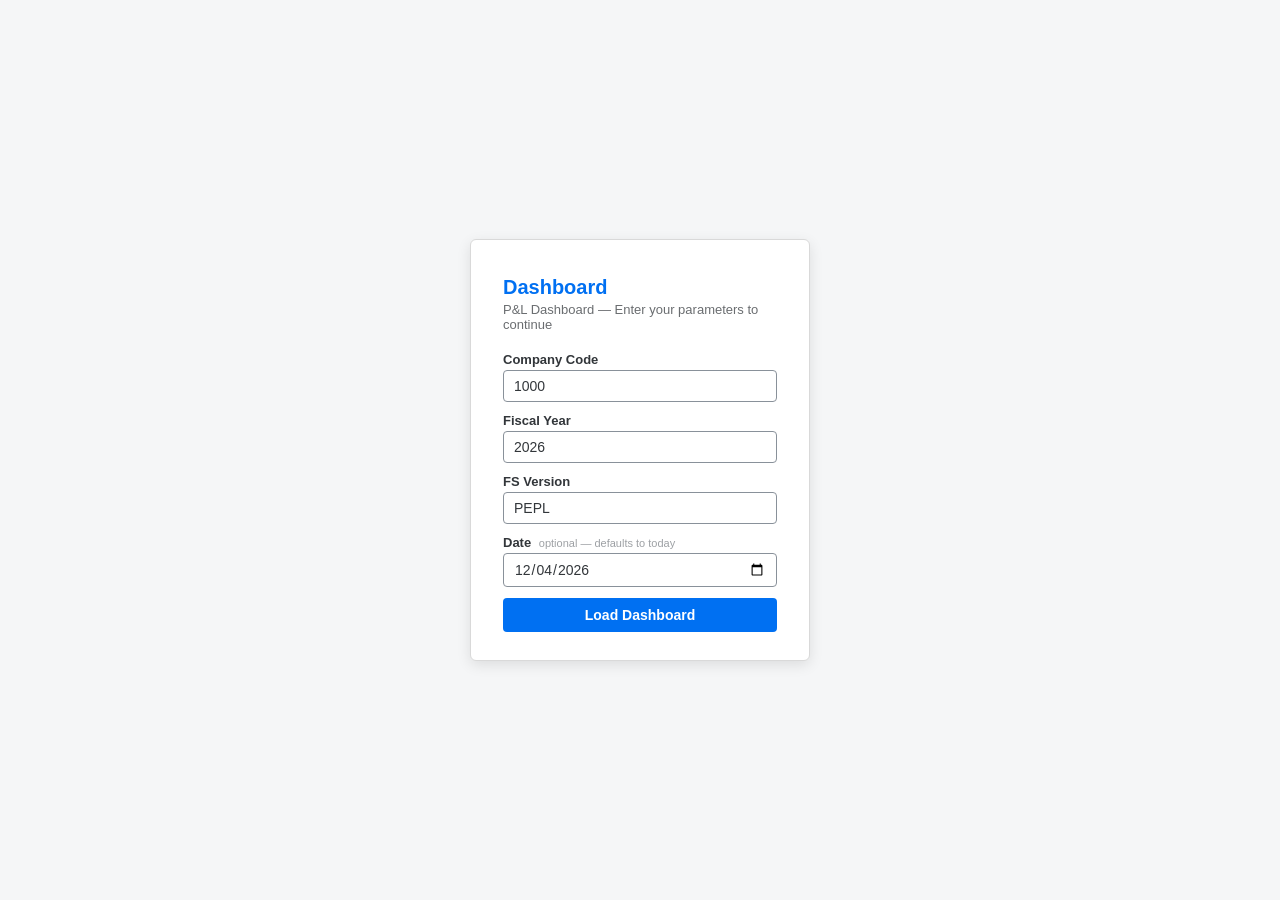
<file: zfidash/index.html>
<!DOCTYPE html>
<html lang="en">
<head>
  <meta charset="UTF-8">
  <meta name="viewport" content="width=device-width, initial-scale=1.0">
  <title>Dashboard &ndash; P&amp;L Dashboard</title>
  <link rel="icon" type="image/webp" href="../PELOGO.webp" />
  <link rel="icon" type="image/png" href="../favicon.png" />
  <link rel="stylesheet" href="css/style.css">
</head>
<body>

<div id="login-screen">
  <div class="login-box">
    <div class="login-logo" id="login-brand">Dashboard</div>
    <div class="login-sub">P&amp;L Dashboard &mdash; Enter your parameters to continue</div>
    <label>Company Code</label>
    <input type="text" id="inp-bukrs" placeholder="e.g. 1000" maxlength="4" />
    <label>Fiscal Year</label>
    <input type="text" id="inp-year" placeholder="e.g. 2026" maxlength="4" />
    <label>FS Version</label>
    <input type="text" id="inp-versn" placeholder="e.g. PEPL" maxlength="4" />
    <label class="opt-label">Date <span class="opt-hint">optional &mdash; defaults to today</span></label>
    <input type="date" id="inp-date" />
    <button class="login-btn" onclick="doLogin()">Load Dashboard</button>
    <div class="login-err" id="login-err"></div>
  </div>
</div>

<header>
  <div class="shell-title"><b id="hdr-brand" style="font-weight:inherit">Dashboard</b> <span>P&amp;L Dashboard</span></div>
  <div class="shell-right">
    <div class="shell-seg" id="cur-unit" role="group" aria-label="Currency format">
      <button type="button" data-unit="A" onclick="setUnit('A')">Absolute</button>
      <button type="button" data-unit="L" onclick="setUnit('L')">Lakhs</button>
      <button type="button" data-unit="C" onclick="setUnit('C')">Crores</button>
    </div>
    <span class="shell-badge date" id="hdr-date"></span>
    <span class="shell-badge" id="hdr-year"></span>
    <button class="shell-btn" onclick="changeParams()">Change</button>
    <button class="shell-btn primary" onclick="loadPL()">Refresh</button>
  </div>
</header>

<main>
  <div class="err-bar" id="err-bar"></div>

  <div class="date-group">
    <div class="tile-grid" id="grid-A">
      <div class="loading-msg">Loading&hellip;</div>
    </div>
  </div>

  <div class="date-group">
    <div class="section-hdr">
      <div class="section-hdr-label">Till Previous Date</div>
      <div class="section-hdr-line"></div>
    </div>
    <div class="tile-grid" id="grid-B">
      <div class="loading-msg">Loading&hellip;</div>
    </div>
  </div>

  <div class="date-group">
    <div class="section-hdr">
      <div class="section-hdr-label">For Date</div>
      <div class="section-hdr-line"></div>
    </div>
    <div class="tile-grid" id="grid-C">
      <div class="loading-msg">Loading&hellip;</div>
    </div>
  </div>
</main>

<script src="js/dashboard.js"></script>
</body>
</html>
</file>
<file: zfidash/css/style.css>
/* SAP Fiori Horizon – PL Dashboard — Sub-card Redesign */
/* Change log (this session):
   - Sub-card expand: hover-only. attachSubCardToggle() and .sub-card--expanded
     removed from JS entirely. All expand animation driven by CSS :hover.
   - Tile popup: fixed "only opens once" bug. openPopup() now strips is-visible,
     forces reflow via void offsetHeight, then re-adds is-visible so the browser
     always sees a fresh 0→1 opacity/transform transition on every open.
     ESC listener guarded with _escBound flag — registered only once.
   - All other rules unchanged from previous session. */

/* DASH v17 CHANGE LOG (10 Nov 2026):
   Reason: the Open / WIP "Till Previous Month" cards (company 3000) were stretched to the height of the
   Sales Order stack beside them, and two new Sales Order tiles (TEXMO, Motors) were needed.
   CSS only, new block at the very bottom of this file.
   1. .po-so-grid > .prod-order-card: align-self start + padding 6/10/8, so the two cards keep their
      natural (small) height instead of stretching.
   2. (.dash-so-row, a separate TEXMO / Motors tile row, was added here first and removed again in v18.) */

/* DASH v18 CHANGE LOG (10 Nov 2026, later):
   Reason: TEXMO / Motors belong inside the Production Order tile, not in separate tiles.
   CSS: new block at the very bottom of this file.
   1. .po-so-grid gets a third row (rows: auto auto 1fr). The two split cards (.so-split-card, built by
      soSplitCard() in dashboard.js) sit in row 3 under the Open / WIP cards: .po-so-split-cur column 1,
      .po-so-split-prev column 2. The Sales Order stack (column 3) spans rows 2-3, its two cards share
      the height, so all bottoms line up.
   2. Split card = period title + two rows (.so-split-row): name left (.so-split-name 11px), "qty / value"
      right (.so-split-val 13px bold, no wrap). Popup copy 12px / 16px.
   3. Phones: one column, split cards keep the stacked layout (title on top, two rows below). */

/* DASH v14 CHANGE LOG (1 Nov 2026, mobile fit):
   Reason: the dashboard must fit a phone screen perfectly. Desktop looks unchanged.
   CSS only, no JS / HTML change. Only the "Responsive" block at the bottom was replaced.
   1. Grids use minmax(0,1fr) so wide content (long values) can no longer push the page wider
      than the screen. html/body overflow-x hidden as a safety net.
   2. Touch devices (@media hover:none): hover zoom, shadow and font bumps are switched off.
      They caused jumpy layout when tapping a card on a phone.
   3. Phone header: not sticky, compact, the Absolute / Lakhs / Crores switch and the buttons
      get their own full-width row.
   4. Production Order cards become a label-left / value-right row on phones.
   5. Payables & Receivables table scrolls sideways inside its tile (min-width 440px).
   6. Ageing Mix: label + total on one line, bar below it.
   7. Login inputs 16px on phones so iOS does not auto-zoom on focus.
   8. Popup fonts reduced a bit on phones. */

/* DASH v13 CHANGE LOG (1 Nov 2026, later still):
   1. .shell-select (dropdown) replaced by .shell-seg: three joined buttons in the header,
      light on black, the active one (.is-active) has a solid white background with black text. */

/* DASH v11 CHANGE LOG (1 Nov 2026):
   1. New .shell-select: the currency dropdown in the header (after Refresh). Same look as the
      header buttons (light on black); options get a black background so they stay readable.
   2. The old in-tile .cur-sw switch rules were removed (switch no longer exists). */

/* DASH v10 CHANGE LOG (31 Oct 2026, night):
   1. New .stk-row (Finished Goods / Raw Materials inside the Stock Value card): label left, value
      right, 1px line between the rows like .pvs-row. Padding 6px 0 replaces the old inline margin-top.
      .stk-row .sub-val-label has margin-bottom 0 so the row is vertically centred. */

/* DASH v9 CHANGE LOG (31 Oct 2026, evening):
   1. Header background is now black. Title / sub text red (brighter red #ff4d4d, the dashboard red
      #bb0000 is too dark on black). Badges and buttons are back to light-on-dark (white text,
      translucent white background), as before v8.
   2. Revenue, Production & Purchase: .pvs-row padding 7 -> 10px (more line space).
   3. Left column now matches the height of the right column: .tile--fill on the Production Order
      tile. The tile and its two card rows stretch into the free space, card text stays centred.
      Only the dashboard copy stretches, the popup copy keeps its natural size.
   4. Footer removed from index.html (the footer {} rule below is now unused, harmless). */

/* DASH v8 CHANGE LOG (31 Oct 2026, later):
   1. Header: white background, red text, taller (min-height 46 -> 64), title font 15 -> 22px,
      sub text 13 -> 16px. Badges and buttons switched from white-on-dark to dark-on-light so they
      stay readable on the white header. Light shadow + bottom border instead of the dark shadow.
   2. Revenue, Production & Purchase tile: .pvs-label 11 -> 13px, .pvs-val 13 -> 15px, row padding
      3 -> 7px (more line space). Hover sizes 12/15 -> 14/17, popup sizes 12/15 -> 14/17.
   3. .ag-row label column 64 -> 86px because "Receivable" is longer than "Creditors". */

/* DASH v7 CHANGE LOG (31 Oct 2026):
   1. Red headings: .section-label, .tile-hdr-title and .tile-popup-hdr-title now use #bb0000.
      Sub-card titles and the Production Order month sub-headings are NOT changed.
   2. New ageing table (Creditors / Debtors in one table): .age-wrap, .age-table, .age-th, .age-lbl, .age-num.
   3. New currency switch (Absolute / Lakhs / Crores): .cur-sw. Used only in the ageing table tile.
   4. .tile--grow: the inner [data-host] wrapper of the Ageing Mix tile also stretches, so the
      bars still fill the free space after the chart was moved into a host div (needed for the switch refresh).
   5. Merged Revenue / Production / Purchase tile uses the existing .pvs-row rules, no new CSS needed. */

/* COLOUR + HEIGHT CHANGE LOG (27 Oct 2026, late):
   1. Ageing Mix colours: up to 60 days grey-blue -> light green (.ag-a),
      60 - 120 days orange -> yellow (.ag-b), > 120 days stays red (.ag-c).
   2. .prod-order-row padding 6/8 -> 8/10, so the Production Order tile is about 3% taller
      (2 rows x 4px). The Ageing Mix tile on the right absorbs the difference. */

/* RIGHT COLUMN FILL CHANGE LOG (27 Oct 2026, evening):
   1. .dash-two-col align-items start -> stretch: both columns get the same height.
   2. .tile--grow: last tile of the right column (Ageing Mix) grows into the free space.
   3. .cost-line: COGM % as one line inside the Stock & Rejection & Cost tile.
   4. .ag-* : Ageing Mix chart (pure CSS bars, scales with the tile height). */

/* COMPACT LAYOUT CHANGE LOG (27 Oct 2026):
   Reason: all tiles should fit one screen without losing the airy look.
   Only vertical spacing was reduced, horizontal spacing and font sizes are unchanged
   (except the Production Order hover size).
   1. main padding, .section-label margin, .dash-two-col / .dash-col gaps tightened.
   2. .tile-hdr padding 13/11 -> 9/8 (empty band under each heading removed).
   3. .sub-row and .prod-order-row vertical padding 12/14 -> 8/10 (prod order 6/8).
   4. .sub-card padding 10/12 -> 8/10, .sub-card-hdr margin-bottom 8 -> 4.
   5. Production Order hover calmed: no lift / scale, value 28px -> 17px on hover
      (popup keeps its own bigger size). */

*,
*::before,
*::after {
  box-sizing: border-box;
  margin: 0;
  padding: 0;
}

body {
  font-family: "72", "72full", Arial, Helvetica, sans-serif;
  font-size: 14px;
  background: #eef0f2;
  color: #1b3a52;
  min-height: 100vh;
}

/* ── Login ── */
#login-screen {
  position: fixed;
  inset: 0;
  background: #f5f6f7;
  display: flex;
  align-items: center;
  justify-content: center;
  z-index: 999;
}
.login-box {
  background: #fff;
  border: 1px solid #d9d9d9;
  border-radius: 6px;
  padding: 36px 32px 28px;
  width: 340px;
  box-shadow: 0 4px 14px rgba(0, 0, 0, 0.1);
}
.login-logo {
  font-size: 20px;
  font-weight: 700;
  color: #0070f2;
  margin-bottom: 3px;
}
.login-sub {
  font-size: 13px;
  color: #6a6d70;
  margin-bottom: 20px;
}
.login-box label,
.login-box .opt-label {
  font-size: 13px;
  font-weight: 700;
  color: #32363a;
  display: block;
  margin-bottom: 3px;
}
.opt-hint {
  font-size: 11px;
  font-weight: 400;
  color: #9da0a4;
  margin-left: 4px;
}
.login-box input {
  width: 100%;
  border: 1px solid #89919a;
  border-radius: 4px;
  padding: 7px 10px;
  font-size: 14px;
  font-family: inherit;
  color: #32363a;
  background: #fff;
  margin-bottom: 11px;
  outline: none;
  transition: border-color 0.15s;
}
.login-box input:focus {
  border-color: #0070f2;
  box-shadow: 0 0 0 2px rgba(0, 112, 242, 0.15);
}
.login-btn {
  width: 100%;
  background: #0070f2;
  color: #fff;
  border: none;
  padding: 9px;
  border-radius: 4px;
  font-size: 14px;
  font-weight: 700;
  cursor: pointer;
  font-family: inherit;
  transition: background 0.15s;
}
.login-btn:hover {
  background: #0060cc;
}
.login-err {
  color: #bb0000;
  font-size: 13px;
  margin-top: 7px;
  display: none;
}

/* ── Shell Header ── */
header {
  background: #000;
  min-height: 64px;
  padding: 0 20px;
  display: flex;
  align-items: center;
  justify-content: space-between;
  flex-wrap: wrap;
  gap: 5px;
  position: sticky;
  top: 0;
  z-index: 10;
  box-shadow: 0 2px 6px rgba(0, 0, 0, 0.28);
}
.shell-title {
  font-size: 22px;
  font-weight: 700;
  color: #ff4d4d;
  white-space: nowrap;
  padding: 14px 0;
  display: flex;
  align-items: center;
  gap: 12px;
}
.shell-title span {
  color: #ff4d4d;
  opacity: 0.85;
  font-weight: 400;
  margin-left: 8px;
  font-size: 16px;
}
.shell-title em {
  color: #ff4d4d;
  font-style: normal;
}
.shell-right {
  display: flex;
  gap: 6px;
  align-items: center;
  flex-wrap: wrap;
}
.shell-badge {
  font-size: 13px;
  font-weight: 600;
  padding: 5px 11px;
  border-radius: 4px;
  color: #fff;
  background: rgba(255, 255, 255, 0.12);
  border: 1px solid rgba(255, 255, 255, 0.22);
  white-space: nowrap;
  display: flex;
  align-items: center;
  gap: 5px;
}
.shell-badge.date {
  font-weight: 400;
}
.shell-badge svg {
  opacity: 0.75;
}
.shell-btn {
  border: 1px solid rgba(255, 255, 255, 0.35);
  background: transparent;
  color: #fff;
  padding: 5px 13px;
  border-radius: 4px;
  font-size: 13px;
  font-weight: 600;
  cursor: pointer;
  font-family: inherit;
  transition: background 0.15s;
}
.shell-btn:hover {
  background: rgba(255, 255, 255, 0.12);
}
.shell-btn.primary {
  background: rgba(255, 255, 255, 0.16);
}
.shell-btn.primary:hover {
  background: rgba(255, 255, 255, 0.26);
}

.shell-seg {
  display: inline-flex;
  border: 1px solid rgba(255, 255, 255, 0.35);
  border-radius: 4px;
  overflow: hidden;
}
.shell-seg button {
  border: none;
  border-right: 1px solid rgba(255, 255, 255, 0.35);
  background: transparent;
  color: #fff;
  padding: 5px 13px;
  font-size: 13px;
  font-weight: 600;
  font-family: inherit;
  cursor: pointer;
  transition:
    background 0.15s,
    color 0.15s;
}
.shell-seg button:last-child {
  border-right: none;
}
.shell-seg button:hover {
  background: rgba(255, 255, 255, 0.14);
}
.shell-seg button.is-active {
  background: #fff;
  color: #000;
}

/* ── Main ── */
main {
  padding: 10px 20px 14px;
}

.section-label {
  font-size: 16px;
  font-weight: 600;
  color: #bb0000; /* red heading */
  margin-bottom: 8px;
  padding-left: 2px;
}

.err-bar {
  background: #fff4f4;
  border: 1px solid #ffb3b3;
  border-left: 4px solid #bb0000;
  color: #bb0000;
  padding: 9px 13px;
  border-radius: 4px;
  font-size: 13px;
  margin-bottom: 12px;
  display: none;
}

/* ── Loading spinner ── */
.loading-wrap {
  display: flex;
  flex-direction: column;
  align-items: center;
  justify-content: center;
  padding: 60px 0;
  gap: 12px;
}
.loading-spinner {
  width: 32px;
  height: 32px;
  border: 3px solid #d9d9d9;
  border-top-color: #0070f2;
  border-radius: 50%;
  animation: spin 0.7s linear infinite;
}
@keyframes spin {
  to {
    transform: rotate(360deg);
  }
}
.loading-text {
  font-size: 13px;
  color: #9da0a4;
  letter-spacing: 0.2px;
}

/* ── Dashboard grid ── */
.dash-two-col {
  display: grid;
  grid-template-columns: 1fr 1fr;
  gap: 10px;
  align-items: stretch; /* both columns same height, last tile of the shorter one grows */
}
.dash-col {
  display: flex;
  flex-direction: column;
  gap: 10px;
}

/* ── TILE: outer card ── */
.tile {
  background: #fff;
  border: 1px solid #d8dde3;
  border-radius: 8px;
  overflow: hidden;
  box-shadow: 0 1px 4px rgba(0, 0, 0, 0.06);
  display: flex;
  flex-direction: column;
}

/* ── Tile header ── */
.tile-hdr {
  display: flex;
  align-items: center;
  justify-content: space-between;
  padding: 9px 16px 8px;
  border-bottom: 1px solid #e8ecf0;
  background: #fff;
  cursor: pointer;
  user-select: none;
  transition: background 0.15s;
}
.tile-hdr:hover {
  background: #f5f8fb;
}
.tile-hdr-left {
  display: flex;
  align-items: center;
  gap: 9px;
}
.tile-hdr-icon {
  width: 22px;
  height: 22px;
  flex-shrink: 0;
  color: #1b3a52;
}
.tile-hdr-title {
  font-size: 15px;
  font-weight: 700;
  color: #bb0000;
} /* red heading */
.tile-hdr small {
  display: none;
}
.tile-hdr-chevron {
  color: #9da0a4;
  font-size: 18px;
  line-height: 1;
}

/* ── Sub-card row ── */
.sub-row {
  display: grid;
  padding: 8px 12px 10px;
  gap: 10px;
}
.sub-row.cols-3 {
  grid-template-columns: 1fr 1fr 1fr;
}
.sub-row.cols-2 {
  grid-template-columns: 1fr 1fr;
}

/* ── Individual sub-card ──
   Hover-driven expand: all visual changes live in :hover rules.
   No JS class toggling needed — cleaner, no stale-state bugs.
   transform + box-shadow stay on GPU layer = zero jank.
   font-size transitions on children all share the same duration
   so they animate as one unified motion. */
.sub-card {
  border: 1px solid #e0e5ea;
  border-radius: 6px;
  padding: 8px 10px 10px;
  background: #fff;
  cursor: pointer;
  outline: none;
  transition:
    box-shadow 0.22s ease,
    border-color 0.22s ease,
    transform 0.22s ease;
  transform-origin: center top;
  will-change: transform, box-shadow;
}

.sub-card:hover {
  box-shadow: 0 8px 24px rgba(27, 58, 82, 0.16);
  border-color: #0070f2;
  transform: translateY(-2px) scale(1.025);
}

/* Title colour shift on hover */
.sub-card:hover .sub-card-hdr-title {
  color: #0070f2;
}

/* ── All animating children share one transition declaration ──
   Same duration as the card so everything moves together. */
.sub-card-hdr-title,
.sub-val-amount,
.sub-val-label,
.pvs-label,
.pvs-val,
.cost-pct-compact-val,
.prod-order-val {
  transition:
    font-size 0.22s ease,
    color 0.22s ease;
}

/* Font bumps on hover */
.sub-card:hover .sub-val-amount {
  font-size: 19px;
}
.sub-card:hover .sub-val-label {
  font-size: 12px;
}
.sub-card:hover .sub-card-hdr-title {
  font-size: 13px;
}
.sub-card:hover .pvs-label {
  font-size: 14px;
}
.sub-card:hover .pvs-val {
  font-size: 17px;
}
.sub-card:hover .cost-pct-compact-val {
  font-size: 20px;
}
.sub-card:hover .prod-order-val {
  font-size: 17px;
}

/* Production Order cards: calm hover (no lift, no zoom, light shadow) */
.prod-order-card:hover {
  transform: none;
  box-shadow: 0 2px 8px rgba(27, 58, 82, 0.12);
}

/* ── Sub-card header ── */
.sub-card-hdr {
  display: flex;
  align-items: center;
  gap: 6px;
  margin-bottom: 4px;
}
.sub-card-hdr-icon {
  color: #1b3a52;
  flex-shrink: 0;
}
.sub-card-hdr-title {
  font-size: 12px;
  font-weight: 600;
  color: #1b3a52;
}

/* ── Value block ── */
/* Reason: amounts and quantities right-aligned per accounting UI convention */
.sub-val-block {
  margin-top: 4px;
}
.sub-val-label {
  font-size: 11px;
  color: #6a7a8a;
  margin-bottom: 3px;
  text-align: right;
}
.sub-val-amount {
  font-size: 15px;
  font-weight: 600;
  font-variant-numeric: tabular-nums;
  line-height: 1.3;
  text-align: right;
}

/* ── Revenue / Production / Purchase rows (merged tile) ── */
.pvs-row {
  display: flex;
  align-items: center;
  justify-content: space-between;
  padding: 10px 0;
  border-bottom: 1px solid #f0f2f4;
}
.pvs-row:last-child {
  border-bottom: none;
}
.pvs-label {
  font-size: 13px;
  color: #6a7a8a;
}
.pvs-val {
  font-size: 15px;
  font-weight: 600;
  color: #1b3a52;
  font-variant-numeric: tabular-nums;
  text-align: right;
}

/* ── Stock Value rows: Finished Goods / Raw Materials, line between them ── */
.stk-row {
  display: flex;
  align-items: center;
  justify-content: space-between;
  padding: 6px 0;
  border-bottom: 1px solid #f0f2f4;
}
.stk-row:last-child {
  border-bottom: none;
}
.stk-row .sub-val-label {
  margin-bottom: 0;
}

/* ── Cost cards (compact, inside Stock & Rejection & Cost tile) ── */
/* Reason: COGS/COGM merged into Stock & Rejection tile to save space.
   Smaller font, green color, text-center, no extra padding needed. */
.cost-pct-compact {
  text-align: center;
  padding: 8px 10px 10px;
}
.cost-pct-compact-val {
  font-size: 16px;
  font-weight: 700;
  color: #107e3e;
  font-variant-numeric: tabular-nums;
  margin-top: 4px;
}

/* ── Production Order cards ── */
.prod-order-row {
  display: grid;
  grid-template-columns: 1fr 1fr 1fr;
  gap: 10px;
  padding: 13px 12px 14px; /* +2px top / bottom per row: Production Order tile about 3% taller */
}
.prod-order-card {
  text-align: center;
  padding: 8px 10px 10px;
}
.prod-order-label {
  font-size: 11px;
  color: #6a7a8a;
  margin-bottom: 4px;
}
.prod-order-val {
  font-size: 15px;
  font-weight: 700;
  color: #1b3a52;
  font-variant-numeric: tabular-nums;
}

/* ── COGM single line (inside Stock & Rejection & Cost tile) ── */
.cost-line {
  grid-column: 1 / -1;
  display: flex;
  align-items: center;
  justify-content: space-between;
  padding: 6px 12px;
  border: 1px solid #e0e5ea;
  border-radius: 6px;
  background: #fff;
}
.cost-line-lbl {
  display: flex;
  align-items: center;
  gap: 6px;
  font-size: 12px;
  font-weight: 600;
  color: #1b3a52;
}
.cost-line-lbl svg {
  width: 16px;
  height: 16px;
}
.cost-line-val {
  font-size: 16px;
  font-weight: 700;
  color: #107e3e;
  font-variant-numeric: tabular-nums;
}

/* ── Ageing table (Creditors / Debtors) ── */
.age-wrap {
  padding: 8px 14px 12px;
}

.age-table {
  width: 100%;
  border-collapse: collapse;
}
.age-table th {
  font-size: 12px;
  font-weight: 600;
  color: #6a7a8a;
  text-align: right;
  padding: 4px 8px 6px;
  border-bottom: 1px solid #e8ecf0;
  white-space: nowrap;
}
.age-table th:first-child {
  text-align: left;
}
.age-table td {
  font-size: 13px;
  font-weight: 600;
  font-variant-numeric: tabular-nums;
  text-align: right;
  padding: 8px 8px;
  border-bottom: 1px solid #f0f2f4;
  white-space: nowrap;
}
.age-table tr:last-child td {
  border-bottom: none;
}
.age-table td.age-lbl {
  text-align: left;
  color: #1b3a52;
  font-weight: 700;
}

/* ── Tile that grows to fill the column (Ageing Mix) ── */
.tile--grow {
  flex: 1;
}
.tile--grow .tile-body {
  flex: 1;
  display: flex;
  flex-direction: column;
  padding: 8px 14px 10px;
}
.tile--grow .tile-body > [data-host] {
  flex: 1;
  display: flex;
  flex-direction: column;
}

/* ── Tile that stretches to the column height (Production Order, left column) ──
   The two card rows share the free space; cards keep their text centred. */
.tile--fill {
  flex: 1;
}
.tile--fill .tile-body {
  flex: 1;
  display: flex;
  flex-direction: column;
}
.tile--fill .tile-body > .prod-order-row {
  flex: 1;
}
.tile--fill .prod-order-card {
  display: flex;
  flex-direction: column;
  justify-content: center;
}

/* ── Ageing Mix chart ── */
.ag-legend {
  display: flex;
  flex-wrap: wrap;
  gap: 4px 14px;
  font-size: 11px;
  color: #6a7a8a;
  margin-bottom: 6px;
}
.ag-legend span {
  display: inline-flex;
  align-items: center;
  gap: 5px;
}
.ag-dot {
  width: 9px;
  height: 9px;
  border-radius: 2px;
  display: inline-block;
}
.ag-chart {
  flex: 1;
  display: flex;
  flex-direction: column;
  justify-content: space-around;
  gap: 6px;
}
.ag-row {
  display: grid;
  grid-template-columns: 86px 1fr 104px;
  align-items: center;
  gap: 8px;
}
.ag-lbl {
  font-size: 12px;
  font-weight: 600;
  color: #1b3a52;
}
.ag-track {
  height: 18px;
  background: #f0f2f4;
  border-radius: 4px;
  overflow: hidden;
}
.ag-bar {
  display: flex;
  height: 100%;
}
.ag-seg {
  display: block;
  height: 100%;
}
.ag-tot {
  font-size: 12px;
  font-weight: 600;
  color: #1b3a52;
  text-align: right;
  font-variant-numeric: tabular-nums;
}
.ag-a {
  background: #a5d6a7;
} /* up to 60 days: light green */
.ag-b {
  background: #f5c518;
} /* 60 - 120 days: yellow */
.ag-c {
  background: #bb0000;
} /* > 120 days: red */

/* ── Colour tokens ── */
.income {
  color: #107e3e;
}
.expense {
  color: #0070f2;
}
.pos {
  color: #bb0000;
}
.neg {
  color: #107e3e;
}
.zero-val {
  color: #9da0a4;
}
.neutral {
  color: #32363a;
}
.warn {
  color: #e76500;
}

/* ── Legacy classes ── */
.tbl-hdr {
  display: none;
}
.tbl-row {
  display: none;
}
.kpi-row {
  display: none;
}

/* ────────────────────────────────────────────────────
   TILE POPUP
   Fix: openPopup() strips is-visible + forces reflow
   before re-adding, so CSS transition fires fresh on
   every open. ESC listener registered only once via
   _escBound flag on document.
   ──────────────────────────────────────────────────── */

.tile-popup-backdrop {
  position: fixed;
  inset: 0;
  background: rgba(10, 24, 38, 0.55);
  z-index: 200;
  opacity: 0;
  transition: opacity 0.25s ease;
  backdrop-filter: blur(2px);
  pointer-events: none;
}
.tile-popup-backdrop.is-visible {
  opacity: 1;
  pointer-events: auto;
}

.tile-popup {
  position: fixed;
  top: 50%;
  left: 50%;
  transform: translate(-50%, -48%) scale(0.97);
  z-index: 201;
  background: #fff;
  border-radius: 10px;
  box-shadow: 0 20px 60px rgba(10, 24, 38, 0.28);
  width: min(92vw, 780px);
  max-height: 82vh;
  overflow-y: auto;
  opacity: 0;
  transition:
    opacity 0.25s ease,
    transform 0.25s ease;
  pointer-events: none;
}
.tile-popup.is-visible {
  opacity: 1;
  transform: translate(-50%, -50%) scale(1);
  pointer-events: auto;
}

.tile-popup-hdr {
  display: flex;
  align-items: center;
  justify-content: space-between;
  padding: 14px 20px 12px;
  border-bottom: 1px solid #e8ecf0;
  position: sticky;
  top: 0;
  background: #fff;
  z-index: 1;
}
.tile-popup-hdr-left {
  display: flex;
  align-items: center;
  gap: 10px;
}
.tile-popup-hdr-icon {
  width: 22px;
  height: 22px;
  flex-shrink: 0;
}
.tile-popup-hdr-title {
  font-size: 16px;
  font-weight: 700;
  color: #bb0000;
} /* red heading */
.tile-popup-close {
  background: none;
  border: none;
  cursor: pointer;
  color: #6a7a8a;
  font-size: 22px;
  line-height: 1;
  padding: 2px 6px;
  border-radius: 4px;
  transition:
    background 0.15s,
    color 0.15s;
}
.tile-popup-close:hover {
  background: #f0f4f8;
  color: #1b3a52;
}

.tile-popup-body {
  padding: 4px 8px 16px;
}

/* Sub-cards inside popup are slightly larger by default */
.tile-popup-body .sub-card {
  padding: 14px 16px 16px;
}
.tile-popup-body .sub-val-amount {
  font-size: 17px;
}
.tile-popup-body .sub-card-hdr-title {
  font-size: 13px;
}
.tile-popup-body .pvs-val {
  font-size: 17px;
}
.tile-popup-body .pvs-label {
  font-size: 14px;
}
.tile-popup-body .cost-pct-compact-val {
  font-size: 20px;
}
.tile-popup-body .prod-order-val {
  font-size: 26px;
}
.tile-popup-body .prod-order-label {
  font-size: 12px;
}
/* keep the popup size on hover too (the general hover rule would shrink it) */
.tile-popup-body .sub-card:hover .prod-order-val {
  font-size: 28px;
}

/* ── Footer ── */
footer {
  text-align: center;
  padding: 10px;
  font-size: 12px;
  color: #9da0a4;
  border-top: 1px solid #d9d9d9;
  margin-top: 14px;
}

/* ── Responsive ── */

/* Stop grid children from forcing the page wider than the screen */
.dash-two-col,
.dash-col,
.sub-row,
.prod-order-row {
  min-width: 0;
}
.dash-two-col {
  grid-template-columns: minmax(0, 1fr) minmax(0, 1fr);
}
.sub-row.cols-3 {
  grid-template-columns: repeat(3, minmax(0, 1fr));
}
.sub-row.cols-2 {
  grid-template-columns: repeat(2, minmax(0, 1fr));
}
html,
body {
  overflow-x: hidden;
}

/* Touch devices: no hover zoom / font bumps (they cause jumpy layout on tap) */
@media (hover: none) {
  .sub-card:hover {
    transform: none;
    box-shadow: none;
    border-color: #e0e5ea;
  }
  .sub-card:hover .sub-card-hdr-title {
    color: #1b3a52;
  }
  .sub-card:hover .sub-val-amount {
    font-size: 15px;
  }
  .sub-card:hover .sub-val-label {
    font-size: 11px;
  }
  .sub-card:hover .sub-card-hdr-title {
    font-size: 12px;
  }
  .sub-card:hover .pvs-label {
    font-size: 13px;
  }
  .sub-card:hover .pvs-val {
    font-size: 15px;
  }
  .sub-card:hover .prod-order-val {
    font-size: 15px;
  }
}

@media (max-width: 700px) {
  main {
    padding: 8px;
  }
  .dash-two-col {
    grid-template-columns: minmax(0, 1fr);
    gap: 8px;
  }
  .dash-col {
    gap: 8px;
  }
  .sub-row,
  .prod-order-row {
    padding-left: 8px;
    padding-right: 8px;
    gap: 8px;
  }
  .sub-row.cols-3,
  .sub-row.cols-2 {
    grid-template-columns: minmax(0, 1fr);
  }
  .prod-order-row {
    grid-template-columns: minmax(0, 1fr);
    padding-top: 8px;
    padding-bottom: 8px;
  }

  /* Header: not sticky, compact, controls on their own full-width row */
  header {
    position: static;
    min-height: 0;
    padding: 8px 12px;
    gap: 8px;
  }
  .shell-title {
    font-size: 17px;
    padding: 4px 0;
    flex-wrap: wrap;
    gap: 4px;
  }
  .shell-title span {
    font-size: 12px;
    margin-left: 0;
  }
  .shell-right {
    width: 100%;
    gap: 6px;
  }
  .shell-seg {
    width: 100%;
  }
  .shell-seg button {
    flex: 1;
    padding: 7px 4px;
  }
  .shell-badge {
    font-size: 12px;
    padding: 5px 8px;
  }
  .shell-btn {
    flex: 1;
    padding: 7px 8px;
  }

  /* Revenue / Production / Purchase rows: let long values wrap */
  .pvs-row {
    gap: 10px;
    padding: 8px 0;
  }
  .pvs-val {
    font-size: 14px;
    word-break: break-word;
  }

  /* Production Order cards: label left, value right */
  .prod-order-card,
  .tile--fill .prod-order-card {
    flex-direction: row;
    align-items: center;
    justify-content: space-between;
    text-align: left;
    gap: 10px;
    padding: 8px 10px;
  }
  .prod-order-label {
    margin-bottom: 0;
    font-size: 12px;
  }
  .prod-order-val {
    font-size: 14px;
    text-align: right;
  }
  .po-subhdr {
    padding-left: 8px !important;
  }

  /* Stock rows */
  .sub-val-amount {
    font-size: 14px;
  }

  /* Payables & Receivables table: scroll sideways inside the tile */
  .age-wrap {
    padding: 8px;
    overflow-x: auto;
    -webkit-overflow-scrolling: touch;
  }
  .age-table {
    min-width: 440px;
  }
  .age-table th {
    font-size: 11px;
    padding: 4px 6px;
  }
  .age-table td {
    font-size: 12px;
    padding: 7px 6px;
  }

  /* Ageing Mix: label above bar, total beside it */
  .ag-row {
    grid-template-columns: 1fr auto;
    gap: 4px 8px;
  }
  .ag-lbl {
    grid-column: 1;
  }
  .ag-tot {
    grid-column: 2;
    grid-row: 1;
    font-size: 12px;
  }
  .ag-track {
    grid-column: 1 / -1;
    grid-row: 2;
  }
  .tile--grow .tile-body {
    padding: 8px;
  }

  /* Popup */
  .tile-popup {
    width: 96vw;
    max-height: 88vh;
  }
  .tile-popup-body {
    padding: 4px 6px 12px;
  }
  .tile-popup-body .prod-order-val,
  .tile-popup-body .sub-card:hover .prod-order-val {
    font-size: 16px;
  }
  .tile-popup-body .pvs-val {
    font-size: 15px;
  }

  /* Login */
  .login-box {
    width: 92vw;
    padding: 24px 18px 20px;
  }
  .login-box input {
    font-size: 16px;
  } /* stops iOS auto-zoom on focus */
}
/* v16: label/value overlap at browser zoom > 100% */
.pvs-label,
.sub-val-label {
  white-space: nowrap;
}
.pvs-val,
.sub-val-amount {
  white-space: nowrap;
  margin-left: auto;
}
.pvs-row,
.stk-row {
  flex-wrap: wrap;
  column-gap: 8px;
} /* value drops under label if it can't fit */

/* narrower viewport (zoomed in): no font growth on hover, so rows never re-wrap */
@media (max-width: 1600px) {
  .tile .sub-card:hover .pvs-label {
    font-size: 13px;
  }
  .tile .sub-card:hover .pvs-val {
    font-size: 15px;
  }
  .tile .sub-card:hover .sub-val-label {
    font-size: 11px;
  }
  .tile .sub-card:hover .sub-val-amount {
    font-size: 15px;
  }
}
/* Sales Order block (company 3000): desktop = same 3-col layout as before */
.po-so-grid {
  display: grid;
  grid-template-columns: repeat(3, 1fr);
  column-gap: 13px;
  padding: 0 15px 12px;
}
.po-so-grid .po-subhdr {
  font-size: 12px;
  font-weight: 600;
  color: #1b3a52;
  margin: 6px 0 4px;
}
.po-so-grid > .po-so-hdr-prev {
  grid-column: 1/3;
  grid-row: 1;
}
.po-so-grid > :nth-child(2) {
  grid-column: 1;
  grid-row: 2;
}
.po-so-grid > :nth-child(3) {
  grid-column: 2;
  grid-row: 2;
}
.po-so-grid > .po-so-hdr-so {
  grid-column: 3;
  grid-row: 1;
}
.po-so-grid > .po-so-stack {
  grid-column: 3;
  grid-row: 2;
  display: flex;
  flex-direction: column;
  gap: 8px;
}

/* Mobile */
@media (max-width: 700px) {
  .po-so-grid {
    grid-template-columns: 1fr;
    row-gap: 8px;
    padding: 0 12px 12px;
  }
  .po-so-grid > * {
    grid-column: 1 !important;
    grid-row: auto !important;
  }

  .dash-two-col {
    grid-template-columns: 1fr;
    display: grid;
  }
  .sub-row.cols-3,
  .sub-row.cols-2 {
    grid-template-columns: 1fr;
  }
  .prod-order-row {
    grid-template-columns: 1fr;
  }
  .po-subhdr {
    padding-left: 12px !important;
  }

  /* wide ageing table scrolls sideways instead of squashing */
  .age-wrap {
    overflow-x: auto;
    -webkit-overflow-scrolling: touch;
  }
  .age-table {
    min-width: 460px;
  }
}

/* v17 (10 Nov 2026) --------------------------------------------------------
   1. Open / WIP "Till Previous Month" cards (company 3000): keep their natural
      height instead of stretching to the Sales Order stack beside them.
   2. TEXMO + Motors tiles: two tiles side by side under the two columns,
      one column on phones. */
.po-so-grid > .prod-order-card {
  align-self: start;
  padding: 6px 10px 8px;
}

/* v18 (10 Nov 2026, later) -------------------------------------------------
   TEXMO / Motors split cards inside the Production Order tile (company 3000).
   Grid (desktop): row 1 headings, row 2 Open / WIP cards (+ Sales Order stack),
   row 3 the two split cards under Open / WIP. The stack spans rows 2-3 so the
   bottoms of the split cards and the stack line up. Row 3 takes the free height. */
.po-so-grid {
  grid-template-rows: auto auto 1fr;
}
.po-so-grid > .po-so-split-cur {
  grid-column: 1;
  grid-row: 3;
}
.po-so-grid > .po-so-split-prev {
  grid-column: 2;
  grid-row: 3;
}
.po-so-grid > .po-so-stack {
  grid-row: 2 / span 2;
}
.po-so-stack > .prod-order-card {
  flex: 1; /* the two total cards share the taller stack evenly */
}
.po-so-grid > .so-split-card {
  align-self: stretch;
  margin-top: 8px;
  padding: 6px 10px 8px;
}
.so-split-card .prod-order-label {
  text-align: center;
  margin-bottom: 3px;
}
.so-split-row {
  display: flex;
  align-items: baseline;
  justify-content: space-between;
  gap: 8px;
  padding: 3px 0;
  border-top: 1px solid #f0f2f4;
}
.so-split-name {
  font-size: 11px;
  font-weight: 600;
  color: #6a7a8a;
  white-space: nowrap;
}
.so-split-val {
  font-size: 13px;
  font-weight: 700;
  color: #1b3a52;
  font-variant-numeric: tabular-nums;
  white-space: nowrap;
  text-align: right;
}
/* popup copy: a bit larger, like the other popup cards */
.tile-popup-body .so-split-name {
  font-size: 12px;
}
.tile-popup-body .so-split-val {
  font-size: 16px;
}

/* Phones: one column, split cards keep their stacked layout (title on top, two rows) */
@media (max-width: 700px) {
  .po-so-grid {
    grid-template-rows: none;
  }
  .po-so-grid > .so-split-card {
    margin-top: 0;
  }
  .so-split-card,
  .tile--fill .so-split-card {
    flex-direction: column;
    align-items: stretch;
    justify-content: flex-start;
    text-align: left;
    gap: 0;
  }
  .so-split-card .prod-order-label {
    font-size: 12px;
    margin-bottom: 3px;
  }
}
</file>
